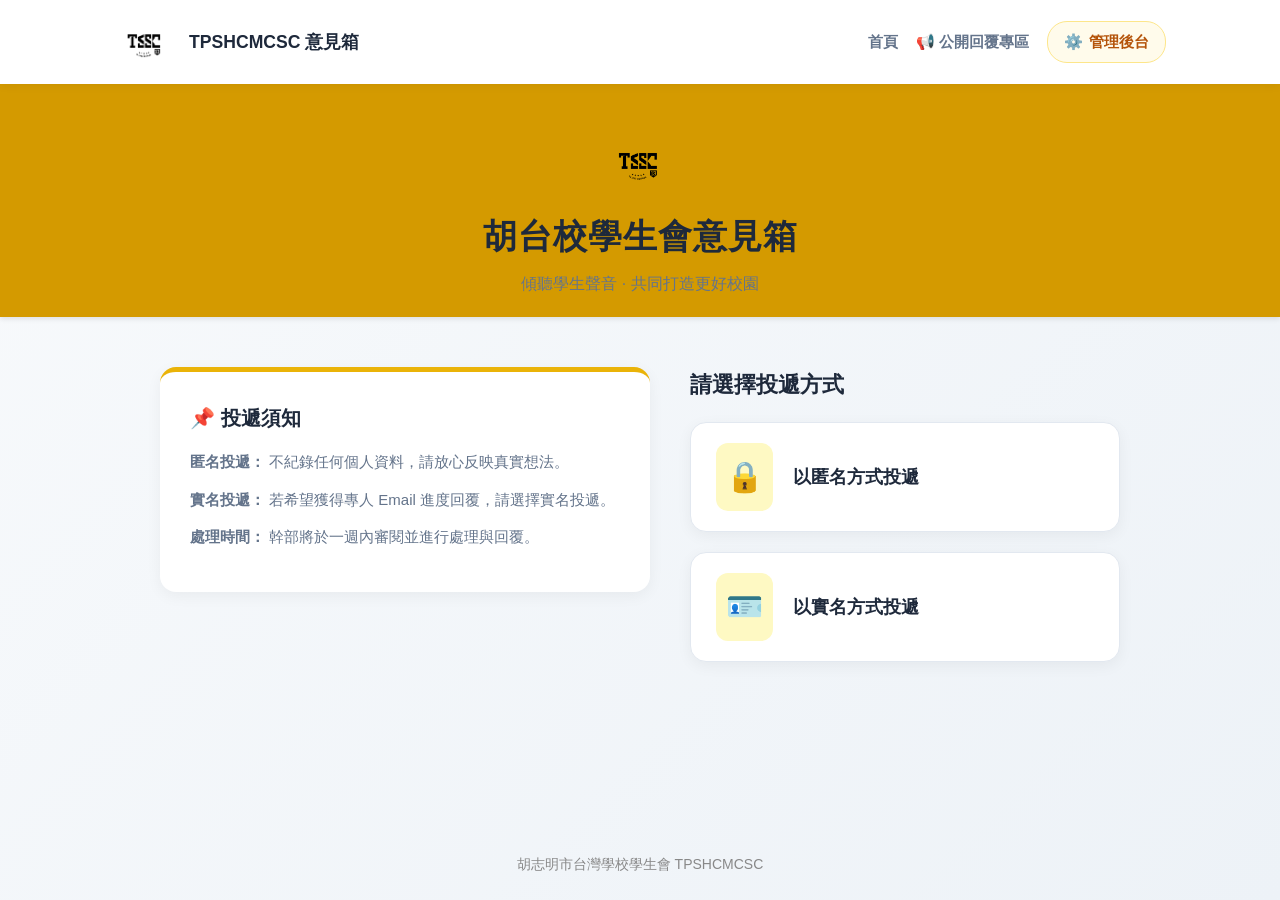
<file: index.html>
<!DOCTYPE html>
<html lang="zh-TW">
<head>
    <meta charset="UTF-8">
    <meta name="viewport" content="width=device-width, initial-scale=1.0">
    <title>胡台校學生會意見箱 - TPSHCMCSC</title>
    <link rel="stylesheet" href="style.css">
    <style>
        .site-logo {
            width: 70px;
            height: auto;
            vertical-align: middle;
            margin-right: 5px;
        }
    </style>
</head>
<body>
    <nav class="navbar">
        <div class="nav-container">
            <a href="index.html" class="nav-brand">
                <img src="tpshcmcsc.png" alt="會徽" class="site-logo" style="width: 60px; height: auto; vertical-align: middle; filter: brightness(0);">
                <span class="brand-text">TPSHCMCSC 意見箱</span>
            </a>
            <div class="nav-links">
                <a href="index.html" class="nav-item active">首頁</a>
                <a href="replies.html" class="nav-item">📢 公開回覆專區</a>
                <a href="admin.html" class="nav-item admin-btn">
                    <span class="admin-icon">⚙️</span> 管理後台
                </a>
            </div>
        </div>
    </nav>

    <header class="hero-header">
        <img src="tpshcmcsc.png" alt="會徽" class="site-logo" style="width: 70px; height: auto; vertical-align: middle; filter: brightness(0); margin-bottom: 10px;">
        <h1 style="color: #1e293b; margin-top: 5px;">胡台校學生會意見箱</h1>
        <p style="color: #64748b; margin-top: 6px;">傾聽學生聲音 · 共同打造更好校園</p>
    </header>

    <main class="container">
        <section class="info-section">
            <div class="info-box">
                <h3>📌 投遞須知</h3>
                <ul>
                    <li><strong>匿名投遞：</strong> 不紀錄任何個人資料，請放心反映真實想法。</li>
                    <li><strong>實名投遞：</strong> 若希望獲得專人 Email 進度回覆，請選擇實名投遞。</li>
                    <li><strong>處理時間：</strong> 幹部將於一週內審閱並進行處理與回覆。</li>
                </ul>
            </div>
        </section>

        <section class="menu-section">
            <h2>請選擇投遞方式</h2>

            <div class="button-group">
                <a href="send1.html" class="menu-card anonymous">
                    <span class="icon">🔒</span>
                    <span class="text">以匿名方式投遞</span>
                </a>

                <a href="send2.html" class="menu-card realname">
                    <span class="icon">🪪</span>
                    <span class="text">以實名方式投遞</span>
                </a>
            </div>
        </section>
    </main>

    <footer>
        <p>胡志明市台灣學校學生會 TPSHCMCSC</p>
    </footer>
</body>
</html>
</file>
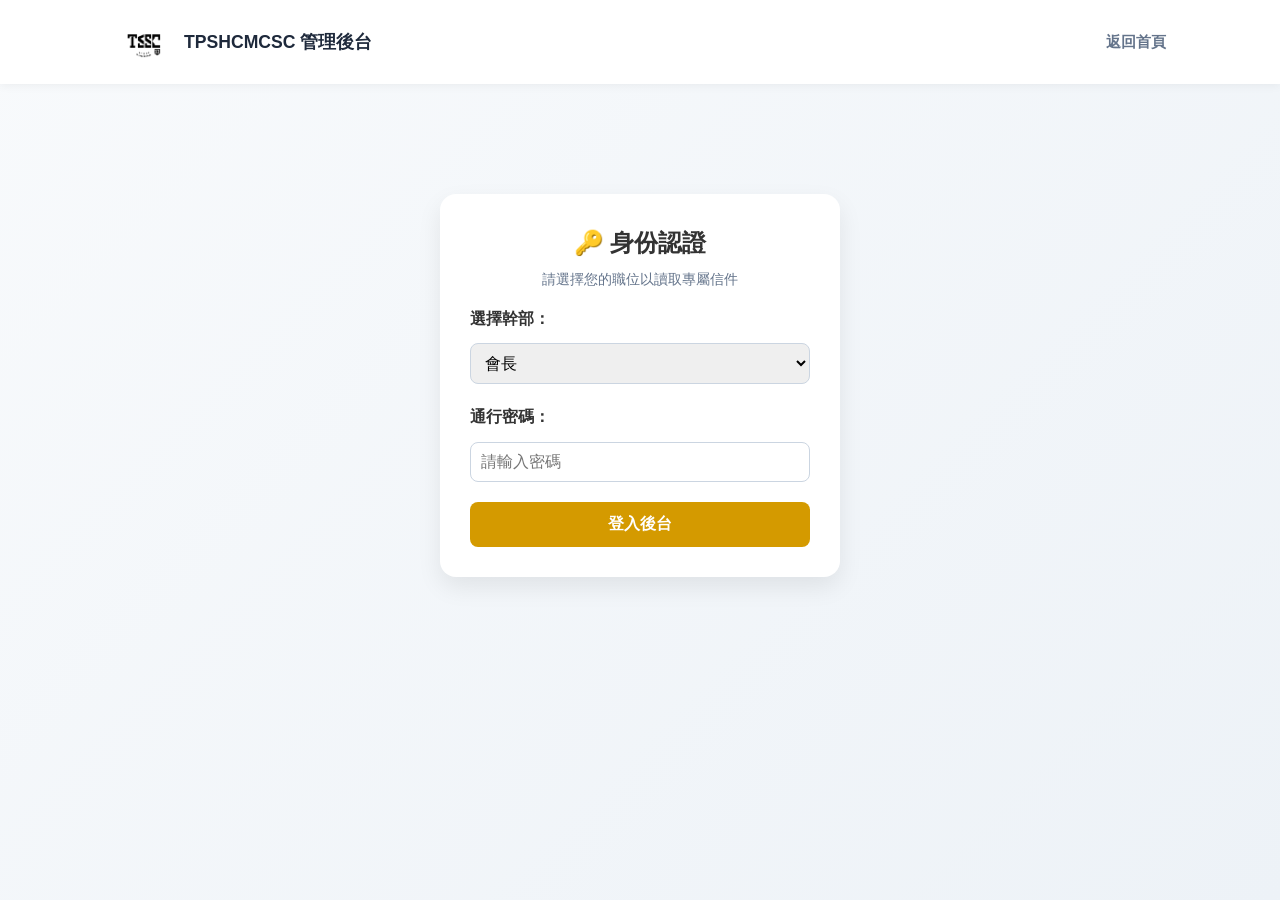
<file: admin.html>
<!DOCTYPE html>
<html lang="zh-TW">
<head>
    <meta charset="UTF-8">
    <meta name="viewport" content="width=device-width, initial-scale=1.0">
    <title>學生會意見箱管理後台 - TPSHCMCSC</title>
    <link rel="stylesheet" href="style.css">
    <style>
        .login-card {
            max-width: 400px;
            margin: 60px auto;
            background: #fff;
            padding: 30px;
            border-radius: 16px;
            box-shadow: 0 10px 25px rgba(0,0,0,0.08);
            text-align: center;
        }
        .login-card select, .login-card input {
            width: 100%;
            padding: 10px;
            margin: 12px 0 20px;
            border: 1px solid #cbd5e1;
            border-radius: 8px;
            font-size: 1rem;
        }
        .login-card button {
            width: 100%;
            padding: 12px;
            background: #d49a00;
            color: white;
            border: none;
            border-radius: 8px;
            font-weight: bold;
            cursor: pointer;
            font-size: 1rem;
        }
        .admin-header-bar {
            display: flex;
            justify-content: space-between;
            align-items: center;
            background: #fff;
            padding: 15px 20px;
            border-radius: 12px;
            margin-bottom: 20px;
            box-shadow: 0 2px 8px rgba(0,0,0,0.05);
        }
        .logout-btn {
            background: #ef4444;
            color: white;
            border: none;
            padding: 6px 14px;
            border-radius: 6px;
            cursor: pointer;
        }
        .feedback-card {
            background: white;
            padding: 20px;
            border-radius: 12px;
            margin-bottom: 16px;
            box-shadow: 0 4px 12px rgba(0,0,0,0.05);
        }
        .reply-box { margin-top: 15px; }
        .reply-box textarea {
            width: 100%;
            height: 80px;
            padding: 8px;
            border: 1px solid #cbd5e1;
            border-radius: 6px;
            margin-bottom: 8px;
        }
        .gmail-btn {
            background: #ea4335;
            color: white;
            border: none;
            padding: 8px 16px;
            border-radius: 6px;
            font-weight: bold;
            font-size: 0.9rem;
            margin-right: 10px;
            cursor: pointer;
        }
        .gmail-btn:hover {
            background: #d93025;
        }
        .complete-btn {
            background: #16a34a;
            color: white;
            border: none;
            padding: 8px 16px;
            border-radius: 6px;
            font-weight: bold;
            cursor: pointer;
        }
    </style>
</head>
<body>
    <nav class="navbar">
        <div class="nav-container">
            <a href="index.html" class="nav-brand">
                <img src="tpshcmcsc.png" alt="會徽" style="width: 60px; height: auto; vertical-align: middle; filter: brightness(0);">
                <span class="brand-text">TPSHCMCSC 管理後台</span>
            </a>
            <a href="index.html" class="nav-item">返回首頁</a>
        </div>
    </nav>

    <main class="container" style="display: block;">
        <div id="login-section" class="login-card">
            <h2>🔑 身份認證</h2>
            <p style="color: #64748b; font-size: 0.9rem; margin-top: 5px;">請選擇您的職位以讀取專屬信件</p>
            
            <label style="display:block; text-align:left; font-weight:bold; margin-top:15px;">選擇幹部：</label>
            <select id="officer-select">
                <option value="會長">會長</option>
                <option value="副會長">副會長</option>
                <option value="國中副會長">國中副會長</option>
            </select>

            <label style="display:block; text-align:left; font-weight:bold;">通行密碼：</label>
            <input type="password" id="officer-pwd" placeholder="請輸入密碼">

            <button onclick="login()">登入後台</button>
        </div>

        <div id="admin-dashboard" style="display: none;">
            <div class="admin-header-bar">
                <h3>歡迎，<span id="current-officer-title" style="color: #d49a00;"></span>！以下是指派給您的信件：</h3>
                <button class="logout-btn" onclick="logout()">登出</button>
            </div>

            <div id="feedback-list"></div>
        </div>
    </main>

    <script>
        const GAS_URL = 'https://script.google.com/macros/s/AKfycbyW-LakjnyulyNnPrNS06TntWKli3__iewn3qIy_6lUC6NFc6U4NIkyrYyNdc52jCjL/exec';
        const PASSWORDS = { '會長': 'tpshcmcsc', '副會長': 'tpshcmcsc', '國中副會長': 'tpshcmcsc' };
        let currentOfficer = '';

        window.onload = function() {
            const savedOfficer = localStorage.getItem('officer');
            if (savedOfficer) showDashboard(savedOfficer);
        };

        function login() {
            const officer = document.getElementById('officer-select').value;
            const pwd = document.getElementById('officer-pwd').value;
            if (PASSWORDS[officer] && pwd === PASSWORDS[officer]) {
                localStorage.setItem('officer', officer);
                showDashboard(officer);
            } else {
                alert('密碼錯誤！');
            }
        }

        function logout() {
            localStorage.removeItem('officer');
            document.getElementById('login-section').style.display = 'block';
            document.getElementById('admin-dashboard').style.display = 'none';
        }

        function showDashboard(officer) {
            currentOfficer = officer;
            document.getElementById('login-section').style.display = 'none';
            document.getElementById('admin-dashboard').style.display = 'block';
            document.getElementById('current-officer-title').innerText = officer;
            loadFeedbacks();
        }

        function loadFeedbacks() {
            const listContainer = document.getElementById('feedback-list');
            listContainer.innerHTML = '<p style="text-align:center; color:#94a3b8; padding:40px;">讀取集中資料庫中...</p>';

            fetch(`${GAS_URL}?action=getAdminFeedbacks&assignee=${encodeURIComponent(currentOfficer)}`)
                .then(res => res.json())
                .then(data => {
                    if (!data || data.length === 0) {
                        listContainer.innerHTML = '<p style="text-align:center; color:#94a3b8; padding:40px;">目前沒有指派給您的意見信件。</p>';
                        return;
                    }

                    listContainer.innerHTML = data.map(item => {
                        const isRealname = item.type === 'realname';

                        return `
                            <div class="feedback-card">
                                <div style="display:flex; justify-content:space-between; align-items:center;">
                                    <h4>【${item.category}】 ${isRealname ? `🪪 實名：${item.name} (${item.class_name || '未填'})` : '🔒 匿名投遞'}</h4>
                                    <span style="color: ${item.status === 'replied' ? '#16a34a' : '#d97706'}; font-weight:bold;">
                                        ${item.status === 'replied' ? '✅ 已處理完成' : '⏳ 待處理'}
                                    </span>
                                </div>
                                <p style="margin: 6px 0 12px; color:#64748b; font-size:0.85rem;">
                                    指定幹部：${item.assignee || '不指定'} ${isRealname ? ` | Email：<strong>${item.email}</strong>` : ''}
                                </p>
                                <p style="margin: 12px 0; background:#f8fafc; padding:12px; border-radius:8px; white-space: pre-line;">${item.content}</p>
                                <small style="color:#94a3b8;">投遞時間：${item.created_at || '無紀錄'}</small>

                                <div class="reply-box">
                                    ${item.status === 'replied' 
                                        ? `<p style="color:#0f766e; background:#f0fdf4; padding:10px; border-radius:6px;"><strong>處理紀錄：</strong> ${item.reply_content}</p>`
                                        : isRealname 
                                            ? `<div style="margin-top:10px;">
                                                    <button onclick="copyAndOpenGmail('${item.email}')" class="gmail-btn">✉️ 複製 Email 並開啟 Gmail.com</button>
                                                    <button onclick="submitReply(${item.id}, '已透過 Gmail 專人回覆')" class="complete-btn">☑ 勾選標記為處理完成</button>
                                               </div>`
                                            : `<textarea id="reply-${item.id}" placeholder="在此輸入要公開回覆的內容..."></textarea>
                                               <button onclick="submitReplyText(${item.id})" style="background:#0284c7; color:white; border:none; padding:8px 16px; border-radius:6px; cursor:pointer;">送出公開回覆</button>`
                                    }
                                </div>
                            </div>
                        `;
                    }).join('');
                })
                .catch(err => {
                    console.error(err);
                    listContainer.innerHTML = '<p style="text-align:center; color:#ef4444; padding:40px;">連線資料庫發生錯誤，請重新整理。</p>';
                });
        }

        function copyAndOpenGmail(email) {
            if (navigator.clipboard && navigator.clipboard.writeText) {
                navigator.clipboard.writeText(email).then(() => {
                    alert(`已成功複製 Email (${email})！\n即將開啟 gmail.com，請按下撰寫並貼上收件人即可。`);
                    window.open('https://mail.google.com', '_blank');
                }).catch(() => {
                    window.open('https://mail.google.com', '_blank');
                });
            } else {
                window.open('https://mail.google.com', '_blank');
            }
        }

        function submitReplyText(id) {
            const replyTextarea = document.getElementById(`reply-${id}`);
            const replyContent = replyTextarea ? replyTextarea.value.trim() : '';
            if (!replyContent) { alert('請輸入回覆內容！'); return; }
            submitReply(id, replyContent);
        }

        function submitReply(id, text) {
            fetch(GAS_URL, {
                method: 'POST',
                headers: { 'Content-Type': 'text/plain;charset=utf-8' },
                body: JSON.stringify({ action: 'replyFeedback', id: id, reply_content: text })
            })
            .then(res => res.json())
            .then(data => {
                if (data.success) {
                    alert('已更新處理狀態！');
                    loadFeedbacks();
                } else {
                    alert('更新失敗：' + (data.error || '未知錯誤'));
                }
            })
            .catch(err => {
                console.error(err);
                alert('連線失敗，請稍後再試！');
            });
        }
    </script>
</body>
</html>
</file>
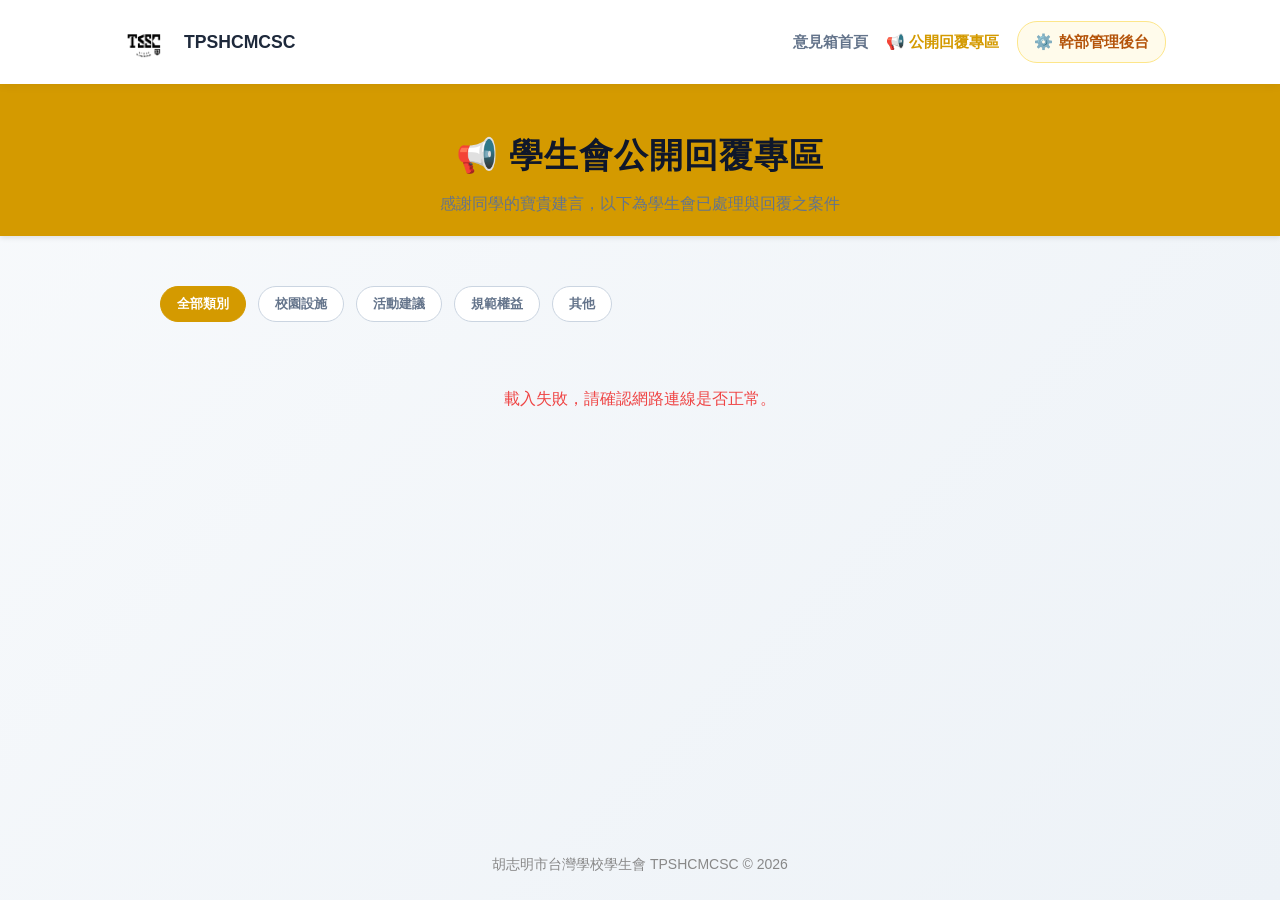
<file: replies.html>
<!DOCTYPE html>
<html lang="zh-TW">
<head>
    <meta charset="UTF-8">
    <meta name="viewport" content="width=device-width, initial-scale=1.0">
    <title>公開意見回覆專區 - TPSHCMCSC</title>
    <link rel="stylesheet" href="style.css">
    <style>
        .filter-bar {
            display: flex;
            gap: 12px;
            margin-bottom: 24px;
            flex-wrap: wrap;
        }
        .filter-btn {
            padding: 8px 16px;
            border: 1px solid #cbd5e1;
            background: white;
            border-radius: 20px;
            cursor: pointer;
            font-weight: 600;
            color: #64748b;
            transition: all 0.2s;
        }
        .filter-btn.active, .filter-btn:hover {
            background: #d49a00;
            color: white;
            border-color: #d49a00;
        }
        .public-card {
            background: white;
            border-radius: 16px;
            padding: 24px;
            margin-bottom: 20px;
            box-shadow: 0 4px 15px rgba(0,0,0,0.04);
            border-left: 5px solid #16a34a;
        }
        .card-header {
            display: flex;
            justify-content: space-between;
            align-items: center;
            margin-bottom: 12px;
            padding-bottom: 10px;
            border-bottom: 1px dashed #e2e8f0;
        }
        .tag-category {
            background: #fef3c7;
            color: #92400e;
            padding: 4px 10px;
            border-radius: 12px;
            font-size: 0.85rem;
            font-weight: bold;
        }
        .tag-assignee {
            background: #f1f5f9;
            color: #475569;
            padding: 4px 10px;
            border-radius: 12px;
            font-size: 0.85rem;
        }
        .question-box {
            background: #f8fafc;
            padding: 14px;
            border-radius: 10px;
            margin-bottom: 14px;
            color: #334155;
        }
        .reply-box {
            background: #f0fdf4;
            border: 1px solid #bbf7d0;
            padding: 14px;
            border-radius: 10px;
            color: #166534;
        }
    </style>
</head>
<body>
    <nav class="navbar">
        <div class="nav-container">
            <a href="index.html" class="nav-brand">
                <img src="tpshcmcsc.png" alt="會徽" style="width: 60px; height: auto; vertical-align: middle; filter: brightness(0);">
                <span class="brand-text">TPSHCMCSC</span>
            </a>
            <div class="nav-links">
                <a href="index.html" class="nav-item">意見箱首頁</a>
                <a href="replies.html" class="nav-item active" style="color: #d49a00;">📢 公開回覆專區</a>
                <a href="admin.html" class="nav-item admin-btn">
                    <span class="admin-icon">⚙️</span> 幹部管理後台
                </a>
            </div>
        </div>
    </nav>

    <header class="hero-header">
        <h1>📢 學生會公開回覆專區</h1>
        <p class="hero-subtitle">感謝同學的寶貴建言，以下為學生會已處理與回覆之案件</p>
    </header>

    <main class="container" style="display: block;">
        <div class="filter-bar">
            <button class="filter-btn active" onclick="filterData('all', event)">全部類別</button>
            <button class="filter-btn" onclick="filterData('校園設施', event)">校園設施</button>
            <button class="filter-btn" onclick="filterData('活動建議', event)">活動建議</button>
            <button class="filter-btn" onclick="filterData('規範權益', event)">規範權益</button>
            <button class="filter-btn" onclick="filterData('其他', event)">其他</button>
        </div>

        <div id="public-reply-list">
            <p style="text-align:center; color:#94a3b8; padding:40px;">正在載入回覆紀錄...</p>
        </div>
    </main>

    <footer>
        <p>胡志明市台灣學校學生會 TPSHCMCSC &copy; 2026</p>
    </footer>

    <script>
        const GAS_URL = 'https://script.google.com/macros/s/AKfycbyW-LakjnyulyNnPrNS06TntWKli3__iewn3qIy_6lUC6NFc6U4NIkyrYyNdc52jCjL/exec';
        let allReplies = [];

        window.onload = function() {
            fetch(`${GAS_URL}?action=getPublicReplies`)
                .then(res => res.json())
                .then(data => {
                    allReplies = data || [];
                    renderReplies(allReplies);
                })
                .catch(err => {
                    console.error(err);
                    document.getElementById('public-reply-list').innerHTML = 
                        '<p style="text-align:center; color:#ef4444; padding:40px;">載入失敗，請確認網路連線是否正常。</p>';
                });
        };

        function renderReplies(data) {
            const container = document.getElementById('public-reply-list');
            if (!data || data.length === 0) {
                container.innerHTML = '<p style="text-align:center; color:#94a3b8; padding:40px;">目前尚無已回覆的意見公開紀錄。</p>';
                return;
            }

            container.innerHTML = data.map(item => `
                <div class="public-card">
                    <div class="card-header">
                        <div>
                            <span class="tag-category">${item.category}</span>
                            <span class="tag-assignee">負責幹部：${item.assignee || '不指定'}</span>
                        </div>
                        <small style="color:#94a3b8;">${item.created_at || ''}</small>
                    </div>

                    <div class="question-box">
                        <strong>💬 同學建言：</strong>
                        <p style="margin-top:6px; white-space: pre-line;">${item.content}</p>
                    </div>

                    <div class="reply-box">
                        <strong>💡 學生會回覆：</strong>
                        <p style="margin-top:6px; white-space: pre-line;">${item.reply_content}</p>
                    </div>
                </div>
            `).join('');
        }

        function filterData(category, event) {
            document.querySelectorAll('.filter-btn').forEach(btn => btn.classList.remove('active'));
            if (event && event.target) {
                event.target.classList.add('active');
            }

            if (category === 'all') {
                renderReplies(allReplies);
            } else {
                const filtered = allReplies.filter(item => item.category === category);
                renderReplies(filtered);
            }
        }
    </script>
</body>
</html>
</file>
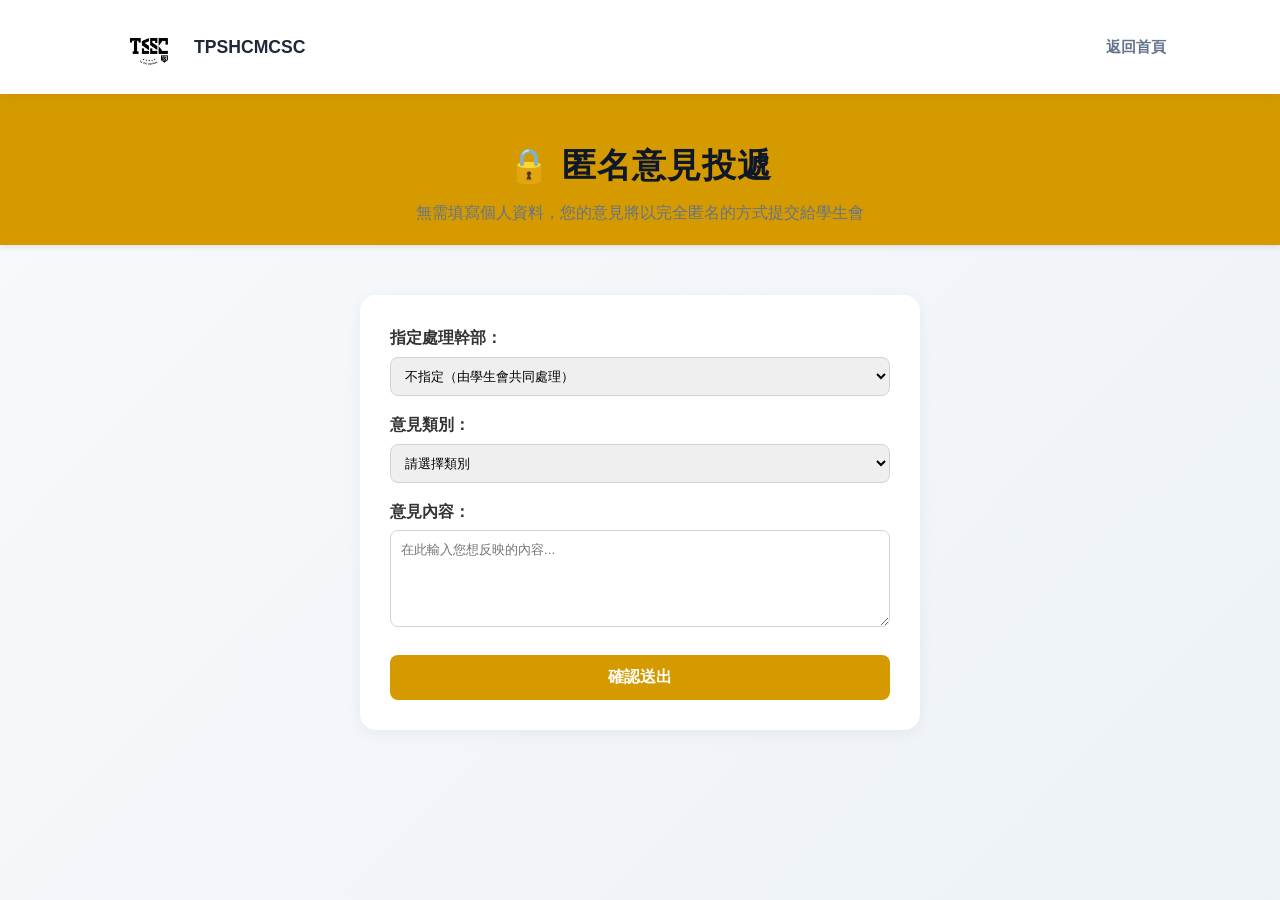
<file: send1.html>
<!DOCTYPE html>
<html lang="zh-TW">
<head>
    <meta charset="UTF-8">
    <meta name="viewport" content="width=device-width, initial-scale=1.0">
    <title>匿名意見投遞 - TPSHCMCSC</title>
    <link rel="stylesheet" href="style.css">
</head>
<body>
    <nav class="navbar">
        <div class="nav-container">
            <a href="index.html" class="nav-brand">
                <img src="tpshcmcsc.png" alt="會徽" class="site-logo" style="width: 70px; height: auto; vertical-align: middle; filter: brightness(0);">
                <span class="brand-text">TPSHCMCSC</span>
            </a>
            <a href="index.html" class="nav-item">返回首頁</a>
        </div>
    </nav>

    <header class="hero-header">
        <h1>🔒 匿名意見投遞</h1>
        <p class="hero-subtitle">無需填寫個人資料，您的意見將以完全匿名的方式提交給學生會</p>
    </header>

    <main class="container" style="display: block; max-width: 600px;">
        <form id="anonymousForm" style="background: white; padding: 30px; border-radius: 16px; box-shadow: 0 4px 15px rgba(0,0,0,0.05);">
            <div style="margin-bottom: 16px;">
                <label style="display:block; font-weight:bold; margin-bottom:6px;">指定處理幹部：</label>
                <select id="assignee" required style="width:100%; padding:10px; border:1px solid #cbd5e1; border-radius:8px;">
                    <option value="不指定">不指定（由學生會共同處理）</option>
                    <option value="會長">會長</option>
                    <option value="副會長">副會長</option>
                    <option value="國中副會長">國中副會長</option>
                </select>
            </div>

            <div style="margin-bottom: 16px;">
                <label style="display:block; font-weight:bold; margin-bottom:6px;">意見類別：</label>
                <select id="category" required style="width:100%; padding:10px; border:1px solid #cbd5e1; border-radius:8px;">
                    <option value="" disabled selected>請選擇類別</option>
                    <option value="活動建議">活動建議</option>
                    <option value="校園設施">校園設施</option>
                    <option value="規範權益">規範權益</option>
                    <option value="其他">其他</option>
                </select>
            </div>

            <div style="margin-bottom: 20px;">
                <label style="display:block; font-weight:bold; margin-bottom:6px;">意見內容：</label>
                <textarea id="content" rows="5" required placeholder="在此輸入您想反映的內容..." style="width:100%; padding:10px; border:1px solid #cbd5e1; border-radius:8px;"></textarea>
            </div>

            <button type="submit" style="width:100%; background:#d49a00; color:white; border:none; padding:12px; border-radius:8px; font-weight:bold; font-size:1rem; cursor:pointer;">確認送出</button>
        </form>
    </main>

    <script>
        document.getElementById('anonymousForm').addEventListener('submit', function(e) {
            e.preventDefault();

            const GAS_URL = 'https://script.google.com/macros/s/AKfycbyW-LakjnyulyNnPrNS06TntWKli3__iewn3qIy_6lUC6NFc6U4NIkyrYyNdc52jCjL/exec';

            const formData = {
                action: 'submitFeedback',
                type: 'anonymous',
                name: '匿名',
                class_name: '',
                email: '',
                assignee: document.getElementById('assignee').value,
                category: document.getElementById('category').value,
                content: document.getElementById('content').value
            };

            const submitBtn = e.target.querySelector('button[type="submit"]');
            submitBtn.disabled = true;
            submitBtn.innerText = '處理中，請稍候...';

            fetch(GAS_URL, {
                method: 'POST',
                headers: { 'Content-Type': 'text/plain;charset=utf-8' },
                body: JSON.stringify(formData)
            })
            .then(res => res.json())
            .then(data => {
                if (data.success) {
                    alert('意見已成功匿名送出！');
                    document.getElementById('anonymousForm').reset();
                    window.location.href = 'replies.html';
                } else {
                    alert('送出失敗：' + (data.error || '未知錯誤'));
                }
            })
            .catch(err => {
                console.error(err);
                alert('連線發生錯誤，請稍後再試！');
            })
            .finally(() => {
                submitBtn.disabled = false;
                submitBtn.innerText = '確認送出';
            });
        });
    </script>
</body>
</html>
</file>
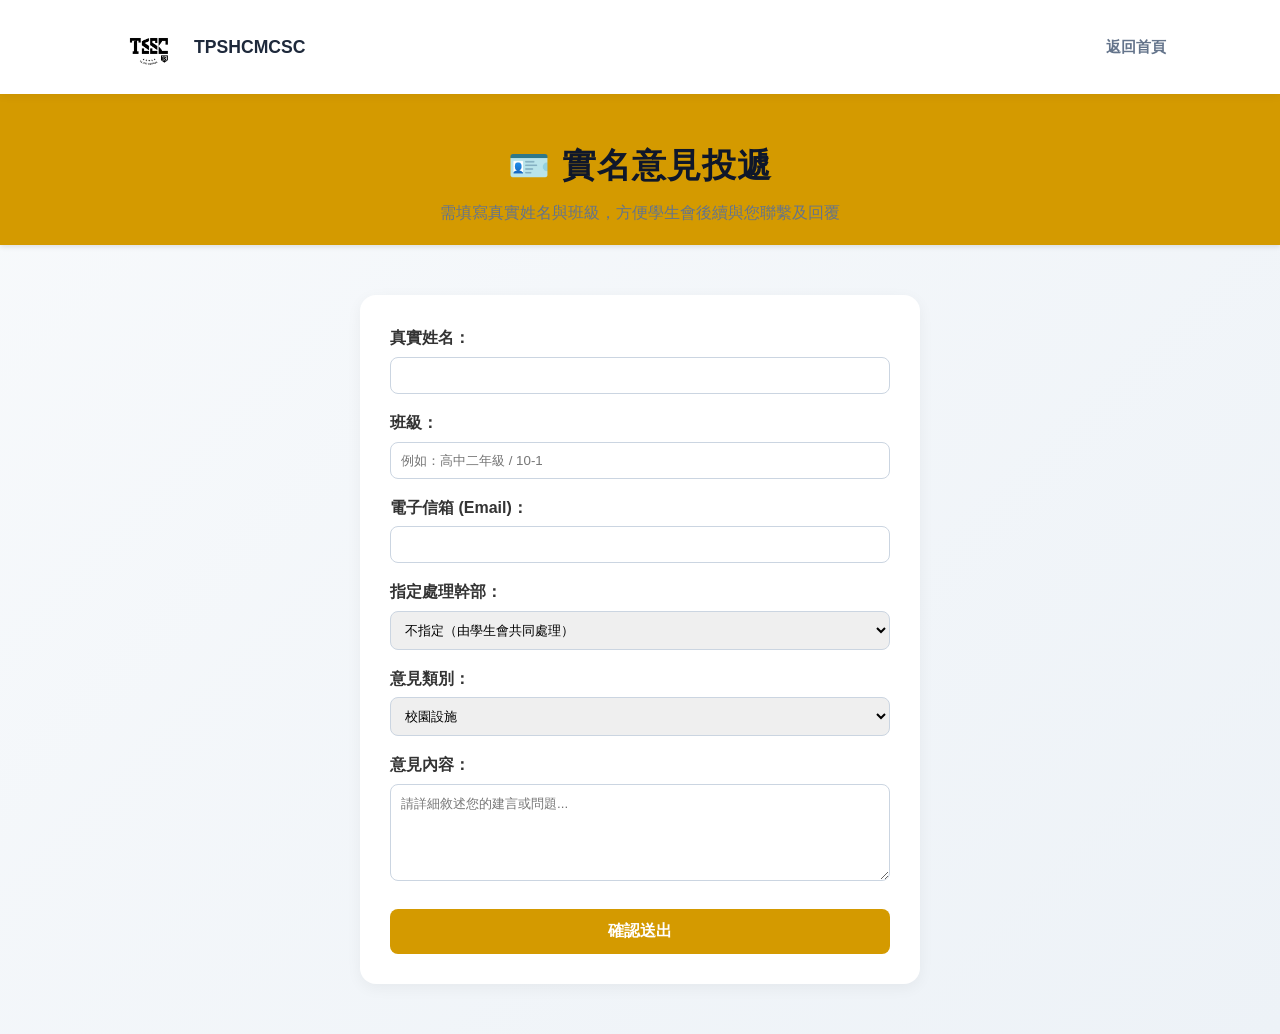
<file: send2.html>
<!DOCTYPE html>
<html lang="zh-TW">
<head>
    <meta charset="UTF-8">
    <meta name="viewport" content="width=device-width, initial-scale=1.0">
    <title>實名意見投遞 - TPSHCMCSC</title>
    <link rel="stylesheet" href="style.css">
</head>
<body>
    <nav class="navbar">
        <div class="nav-container">
            <a href="index.html" class="nav-brand">
                <img src="tpshcmcsc.png" alt="會徽" class="site-logo" style="width: 70px; height: auto; vertical-align: middle; filter: brightness(0);">
                <span class="brand-text">TPSHCMCSC</span>
            </a>
            <a href="index.html" class="nav-item">返回首頁</a>
        </div>
    </nav>

    <header class="hero-header">
        <h1>🪪 實名意見投遞</h1>
        <p class="hero-subtitle">需填寫真實姓名與班級，方便學生會後續與您聯繫及回覆</p>
    </header>

    <main class="container" style="display: block; max-width: 600px;">
        <form id="feedbackForm" style="background: white; padding: 30px; border-radius: 16px; box-shadow: 0 4px 15px rgba(0,0,0,0.05);">
            <div style="margin-bottom: 16px;">
                <label style="display:block; font-weight:bold; margin-bottom:6px;">真實姓名：</label>
                <input type="text" id="name" required style="width:100%; padding:10px; border:1px solid #cbd5e1; border-radius:8px;">
            </div>

            <div style="margin-bottom: 16px;">
                <label style="display:block; font-weight:bold; margin-bottom:6px;">班級：</label>
                <input type="text" id="class_name" placeholder="例如：高中二年級 / 10-1" required style="width:100%; padding:10px; border:1px solid #cbd5e1; border-radius:8px;">
            </div>

            <div style="margin-bottom: 16px;">
                <label style="display:block; font-weight:bold; margin-bottom:6px;">電子信箱 (Email)：</label>
                <input type="email" id="email" required style="width:100%; padding:10px; border:1px solid #cbd5e1; border-radius:8px;">
            </div>

            <div style="margin-bottom: 16px;">
                <label style="display:block; font-weight:bold; margin-bottom:6px;">指定處理幹部：</label>
                <select id="assignee" required style="width:100%; padding:10px; border:1px solid #cbd5e1; border-radius:8px;">
                    <option value="不指定">不指定（由學生會共同處理）</option>
                    <option value="會長">會長</option>
                    <option value="副會長">副會長</option>
                    <option value="國中副會長">國中副會長</option>
                </select>
            </div>

            <div style="margin-bottom: 16px;">
                <label style="display:block; font-weight:bold; margin-bottom:6px;">意見類別：</label>
                <select id="category" required style="width:100%; padding:10px; border:1px solid #cbd5e1; border-radius:8px;">
                    <option value="校園設施">校園設施</option>
                    <option value="活動建議">活動建議</option>
                    <option value="權益申訴">權益申訴</option>
                    <option value="其他">其他</option>
                </select>
            </div>

            <div style="margin-bottom: 20px;">
                <label style="display:block; font-weight:bold; margin-bottom:6px;">意見內容：</label>
                <textarea id="content" rows="5" required placeholder="請詳細敘述您的建言或問題..." style="width:100%; padding:10px; border:1px solid #cbd5e1; border-radius:8px;"></textarea>
            </div>

            <button type="submit" style="width:100%; background:#d49a00; color:white; border:none; padding:12px; border-radius:8px; font-weight:bold; font-size:1rem; cursor:pointer;">確認送出</button>
        </form>
    </main>

    <script>
        document.getElementById('feedbackForm').addEventListener('submit', function(e) {
            e.preventDefault();

            const GAS_URL = 'https://script.google.com/macros/s/AKfycbyW-LakjnyulyNnPrNS06TntWKli3__iewn3qIy_6lUC6NFc6U4NIkyrYyNdc52jCjL/exec';

            const data = {
                action: 'submitFeedback',
                type: 'realname',
                name: document.getElementById('name').value,
                class_name: document.getElementById('class_name').value,
                email: document.getElementById('email').value,
                assignee: document.getElementById('assignee').value,
                category: document.getElementById('category').value,
                content: document.getElementById('content').value
            };

            const submitBtn = e.target.querySelector('button[type="submit"]');
            submitBtn.disabled = true;
            submitBtn.innerText = '處理中，請稍候...';

            fetch(GAS_URL, {
                method: 'POST',
                headers: { 'Content-Type': 'text/plain;charset=utf-8' },
                body: JSON.stringify(data)
            })
            .then(res => res.json())
            .then(result => {
                if (result.success) {
                    alert('意見已成功送出！');
                    window.location.href = 'replies.html';
                } else {
                    alert('送出失敗：' + (result.error || '未知錯誤'));
                }
            })
            .catch(err => {
                alert('連線發生錯誤，請稍後再試！');
                console.error(err);
            })
            .finally(() => {
                submitBtn.disabled = false;
                submitBtn.innerText = '確認送出';
            });
        });
    </script>
</body>
</html>
</file>
<file: style.css>
/* 全域設定 */
* {
    margin: 0;
    padding: 0;
    box-sizing: border-box;
    font-family: -apple-system, BlinkMacSystemFont, "Segoe UI", Roboto, "Helvetica Neue", Arial, "Microsoft JhengHei", sans-serif;
}

body {
    background: linear-gradient(135deg, #f8fafc 0%, #edf2f7 100%);
    color: #334155;
    line-height: 1.6;
    min-height: 100vh;
    display: flex;
    flex-direction: column;
}

/* 導覽列 Nav */
.navbar {
    background-color: #ffffff;
    box-shadow: 0 1px 10px rgba(0, 0, 0, 0.06);
    position: sticky;
    top: 0;
    z-index: 100;
}

.nav-container {
    max-width: 1100px;
    margin: 0 auto;
    padding: 14px 24px;
    display: flex;
    justify-content: space-between;
    align-items: center;
}

.nav-brand {
    display: flex;
    align-items: center;
    gap: 10px;
    text-decoration: none;
    font-weight: 800;
    font-size: 1.1rem;
    color: #1e293b;
}

.brand-icon {
    font-size: 1.5rem;
}

.nav-links {
    display: flex;
    align-items: center;
    gap: 18px;
}

.nav-item {
    text-decoration: none;
    color: #64748b;
    font-size: 0.95rem;
    font-weight: 600;
    transition: color 0.2s ease;
}

.nav-item:hover {
    color: #d49a00;
}

.nav-item.admin-btn {
    background-color: #fffbeb;
    color: #b45309;
    border: 1px solid #fde68a;
    padding: 8px 16px;
    border-radius: 20px;
    display: flex;
    align-items: center;
    gap: 6px;
    transition: all 0.25s ease;
}

.nav-item.admin-btn:hover {
    background-color: #d49a00;
    color: #ffffff;
    border-color: #d49a00;
    box-shadow: 0 4px 12px rgba(212, 154, 0, 0.25);
}

/* 主標題區塊 Header */
.hero-header {
    text-align: center;
    padding: 45px 20px 20px;
}

.hero-header h1 {
    font-size: 2.1rem;
    font-weight: 800;
    color: #0f172a;
    letter-spacing: 1px;
    margin-bottom: 8px;
}

.hero-subtitle {
    color: #64748b;
    font-size: 0.98rem;
}

/* 主要排版版型 Container */
.container {
    flex: 1;
    display: flex;
    justify-content: center;
    align-items: stretch;
    gap: 30px;
    max-width: 1000px;
    width: 100%;
    margin: 20px auto 40px;
    padding: 0 20px;
}

/* 投遞須知卡片 */
.info-section {
    flex: 1;
    background: #ffffff;
    padding: 32px;
    border-radius: 20px;
    box-shadow: 0 10px 25px -5px rgba(0, 0, 0, 0.05);
    border-top: 6px solid #eab308;
}

.info-box h3 {
    font-size: 1.25rem;
    color: #1e293b;
    margin-bottom: 18px;
}

.info-box ul {
    list-style-type: none;
}

.info-box li {
    margin-bottom: 14px;
    font-size: 0.95rem;
    color: #475569;
    line-height: 1.7;
}

/* 投遞按鈕區塊 */
.menu-section {
    flex: 1;
    display: flex;
    flex-direction: column;
}

.menu-section h2 {
    font-size: 1.25rem;
    color: #1e293b;
    margin-bottom: 18px;
}

.button-group {
    display: flex;
    flex-direction: column;
    gap: 18px;
}

.menu-card {
    display: flex;
    align-items: center;
    background-color: #ffffff;
    text-decoration: none;
    padding: 22px 26px;
    border-radius: 20px;
    box-shadow: 0 10px 25px -5px rgba(0, 0, 0, 0.04);
    transition: all 0.3s cubic-bezier(0.4, 0, 0.2, 1);
    border: 1px solid #f1f5f9;
}

.menu-card:hover {
    transform: translateY(-4px);
    box-shadow: 0 14px 30px rgba(234, 179, 8, 0.18);
    border-color: #fde047;
}

.icon-wrapper {
    font-size: 1.8rem;
    margin-right: 20px;
    background-color: #fef9c3;
    width: 56px;
    height: 56px;
    display: flex;
    align-items: center;
    justify-content: center;
    border-radius: 16px;
    flex-shrink: 0;
}

.text-group {
    display: flex;
    flex-direction: column;
}

.menu-card .text {
    font-size: 1.1rem;
    font-weight: 700;
    color: #0f172a;
}

.menu-card small {
    font-size: 0.85rem;
    color: #94a3b8;
    margin-top: 3px;
}

/* 頁尾 Footer */
footer {
    text-align: center;
    padding: 24px;
    font-size: 0.88rem;
    color: #94a3b8;
    margin-top: auto;
}

/* 手機 RWD 響應式優化 */
@media (max-width: 768px) {
    .container {
        flex-direction: column;
        margin: 10px auto 30px;
    }

    .hero-header h1 {
        font-size: 1.7rem;
    }

    .nav-container {
        padding: 12px 16px;
    }

    .brand-text {
        font-size: 0.95rem;
    }

    .nav-item.admin-btn {
        padding: 6px 12px;
        font-size: 0.85rem;
    }
}
* { 
  margin: 0; 
  padding: 0; 
  box-sizing: border-box; 
} 
body { 
  background-color: #f5f7fa; 
  color: #333; 
  line-height: 1.6; /* 修正 line-heigt 為 line-height */
} 
header { 
  background-color: #d49a00; 
  padding: 25px 20px; 
  text-align: center; 
  box-shadow: 0 2px 5px rgba(0, 0, 0, 0.1); 
} 
header h1 { 
  color: black; 
  font-size: 28px; 
  font-weight: bold; 
  letter-spacing: 2px; 
} 
.container { 
  flex: 1; 
  display: flex; 
  justify-content: center; 
  align-items: flex-start; 
  gap: 40px; 
  max-width: 1000px; 
  margin: 50px auto; 
  padding: 0 20px; 
} 
.info-section { 
  background-color: white; 
  padding: 30px; 
  border-radius: 16px; 
  box-shadow: 0 4px 15px rgba(0,0,0,0.05); 
  border-top: 5px solid #eab308; 
} 
.info-box h3 { 
  font-size: 20px; 
  color: #1e293b; 
  margin-bottom: 15px; 
} 
.info-box ul { /* 修正 u1 為 ul */
  list-style-type: none; 
} 
.info-box li { 
  margin-bottom: 12px; 
  font-size: 15px; 
  color: #64748b; 
} 
.menu-section { 
  flex: 1; 
} 
.menu-section h2 { 
  font-size: 22px; 
  color: #1e293b; 
  margin-bottom: 20px; 
} 
.button-group { 
  display: flex; 
  flex-direction: column; 
  gap: 20px; 
} 
.menu-card { 
  display: flex; 
  background-color: white; 
  text-decoration: none; 
  padding: 20px 25px; 
  border-radius: 16px; 
  box-shadow: 0 4px 15px rgba(0,0,0,0.05); 
  transition: all 0.25s ease; 
  border: 1px solid #e2e8f0; 
} 
.menu-card:hover { 
  transform: translateY(-3px); /* 修正 translate(-3px) 為 translateY(-3px) */
  box-shadow: 0 10px 20px rgba(234,179,8,0.15); 
  border-color: #eab308; 
} 
.menu-card .icon { 
  font-size: 30px; 
  margin-right: 20px; 
  background-color: #fef9c3; 
  padding: 10px; 
  border-radius: 12px; 
} 
.text-group { 
  display: flex; 
  flex-direction: column; 
} 
.menu-card .text { 
  font-size: 18px; 
  font-weight: bold; 
  color: #1e293b; 
} 
.menu-card small { 
  font-size: 13px; 
  color: #94a3b8; 
  margin-top: 4px; 
} 
.feedback-form { 
  max-width: 600px; 
  margin: 40px auto; 
  padding: 30px; 
  border-radius: 12px; 
  background-color: white; 
  box-shadow: 0 4px 15px rgba(0, 0, 0, 0.08); 
} 
.form-group { 
  margin-bottom: 25px; 
} 
.form-group label { 
  display: block; 
  margin-bottom: 8px; 
  font-weight: bold; 
  font-size: 18px; 
  color: #444; 
} 
.form-group select, .form-group textarea { 
  width: 100%; 
  padding: 12px 15px; 
  border: 1px solid #ccc; 
  border-radius: 6px; 
  font-size: 16px; 
  background-color: #f5f7fa; 
  outline: none; 
  transition: border-color 0.3s; 
} 
.form-group select:focus, .form-group textarea:focus { 
  border-color: #007bff; 
  box-shadow: 0 0 5px rgba(0, 123, 123, 0.2); 
} 
.form-actions { /* 修正 fornt-actions 為 form-actions */
  display: flex; 
  justify-content: space-between; 
  align-items: center; 
  margin-top: 30px; 
} 
.submit-btn { 
  background-color: #d49a00; 
  color: white; 
  border: none; 
  padding: 12px 28px; 
  border-radius: 6px; 
  cursor: pointer; 
  font-size: 18px; 
  font-weight: bold; /* 修正 font-weigt 為 font-weight */
  transition: background-color 0.2s; 
} 
.submit-btn:hover { 
  background-color: #b38200; 
} 
.back-btn { 
  color: #666; 
  text-decoration: none; 
  font-size: 16px; 
} 
.back-btn:hover { 
  color: #333; 
  text-decoration: underline; 
} 
footer { 
  text-align: center; 
  margin-top: 40px; 
  padding: 25px 20px; 
  font-size: 14px; 
  color: #888; 
} 
main a { 
  color: rgb(54, 85, 105); 
  text-decoration: none; 
} 
.form-row { 
  display: flex; 
  gap: 15px; 
} 
.flex-1 { 
  flex: 1; 
} 
/* 修正選取器串接與遺漏的括號 */
.form-group input[type="text"], 
.form-group input[type="email"] { 
  width: 100%; 
  padding: 12px; 
  border: 1px solid #cbd5e1; 
  border-radius: 8px; 
  font-size: 15px; 
  outline: none; 
  background-color: #fff; 
  transition: border-color 0.3s; 
} 
.form-group input[type="text"]:focus, 
.form-group input[type="email"]:focus { 
  border-color: #eab308; /* 修正原本不合法的色碼 0 0 5 px */
  box-shadow: 0 0 5px rgba(234,179,8,0.2); 
} 

@media (max-width: 480px) { 
  .form-row { 
    flex-direction: column; 
    gap: 0; 
  } 
}
</file>
